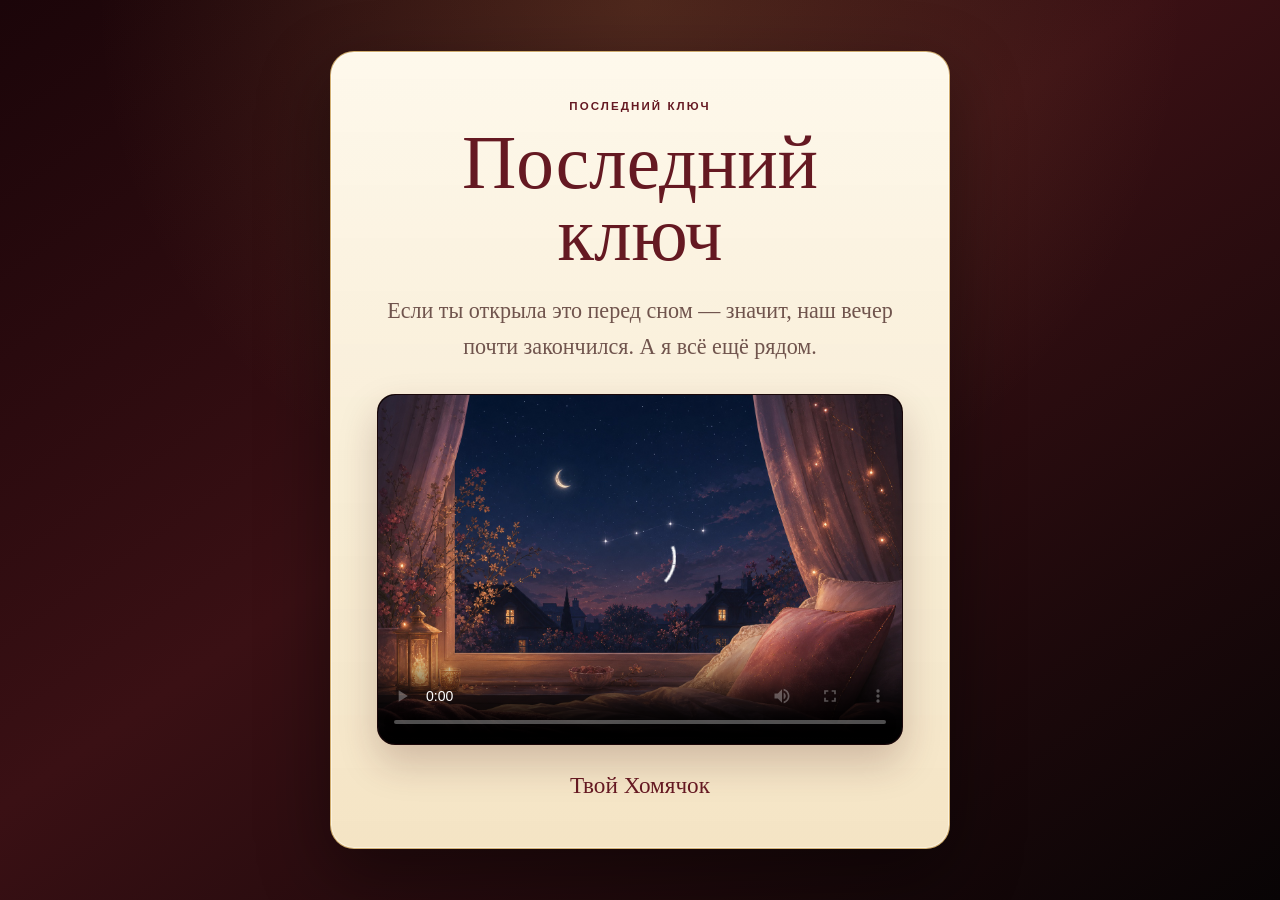
<file: last-key/index.html>
<!doctype html>
<html lang="ru">
  <head>
    <meta charset="utf-8">
    <meta name="viewport" content="width=device-width, initial-scale=1">
    <meta name="robots" content="noindex,nofollow">
    <title>Последний ключ</title>
    <link rel="stylesheet" href="style.css">
  </head>
  <body>
    <main class="page">
      <section class="card" aria-labelledby="page-title">
        <p class="kicker">последний ключ</p>
        <h1 id="page-title">Последний ключ</h1>
        <p class="message">
          Если ты открыла это перед сном — значит, наш вечер почти закончился.
          А я всё ещё рядом.
        </p>

        <div class="video-wrap">
          <video controls playsinline preload="metadata" poster="poster.jpg">
            <source src="video.mp4" type="video/mp4">
            Ваш браузер не поддерживает воспроизведение видео.
          </video>
        </div>

        <p class="signature">Твой Хомячок</p>
      </section>
    </main>
  </body>
</html>
</file>
<file: last-key/style.css>
:root {
  color-scheme: dark;
  --bg-top: #1b0509;
  --bg-mid: #3a1014;
  --bg-low: #080405;
  --card: #f5ead2;
  --card-soft: #fff7e7;
  --gold: #caa460;
  --gold-soft: #ead29a;
  --wine: #651922;
  --ink: #251514;
  --soft-text: #70544d;
}

* {
  box-sizing: border-box;
}

html {
  min-height: 100%;
  background: var(--bg-low);
}

body {
  min-height: 100svh;
  margin: 0;
  font-family: Georgia, "Times New Roman", Times, serif;
  color: var(--ink);
  background:
    radial-gradient(circle at 50% 0%, rgba(217, 158, 86, 0.2), transparent 34rem),
    linear-gradient(145deg, var(--bg-top) 0%, var(--bg-mid) 45%, var(--bg-low) 100%);
}

.page {
  min-height: 100svh;
  display: grid;
  place-items: center;
  padding: clamp(18px, 5vw, 48px);
}

.card {
  width: min(100%, 620px);
  padding: clamp(26px, 6vw, 46px);
  text-align: center;
  background:
    linear-gradient(180deg, rgba(255, 250, 238, 0.9), rgba(244, 228, 196, 0.96)),
    var(--card);
  border: 1px solid rgba(202, 164, 96, 0.86);
  border-radius: 24px;
  box-shadow:
    0 26px 70px rgba(0, 0, 0, 0.42),
    inset 0 0 0 1px rgba(255, 255, 255, 0.45);
}

.kicker {
  margin: 0 0 12px;
  color: var(--wine);
  font-family: -apple-system, BlinkMacSystemFont, "Segoe UI", sans-serif;
  font-size: 0.72rem;
  font-weight: 700;
  letter-spacing: 0.18em;
  line-height: 1.4;
  text-transform: uppercase;
}

h1 {
  margin: 0;
  color: var(--wine);
  font-size: clamp(2.25rem, 10vw, 4.7rem);
  font-weight: 500;
  line-height: 0.96;
}

.message {
  max-width: 34rem;
  margin: 22px auto 28px;
  color: var(--soft-text);
  font-size: clamp(1.08rem, 3.9vw, 1.38rem);
  line-height: 1.65;
}

.video-wrap {
  overflow: hidden;
  background: #050303;
  border: 1px solid rgba(101, 25, 34, 0.22);
  border-radius: 18px;
  box-shadow: 0 18px 38px rgba(71, 25, 23, 0.22);
}

video {
  display: block;
  width: 100%;
  max-height: 66svh;
  background: #050303;
  border-radius: 18px;
  object-fit: contain;
}

.signature {
  margin: 24px 0 0;
  color: var(--wine);
  font-size: clamp(1.15rem, 4.2vw, 1.45rem);
  line-height: 1.4;
}

@media (max-width: 520px) {
  .page {
    align-items: start;
    padding: 14px;
  }

  .card {
    min-height: calc(100svh - 28px);
    display: flex;
    flex-direction: column;
    justify-content: center;
    padding: 24px 18px;
    border-radius: 20px;
  }

  .message {
    margin: 18px auto 22px;
  }

  .video-wrap,
  video {
    border-radius: 14px;
  }

  video {
    max-height: 54svh;
  }
}
</file>
